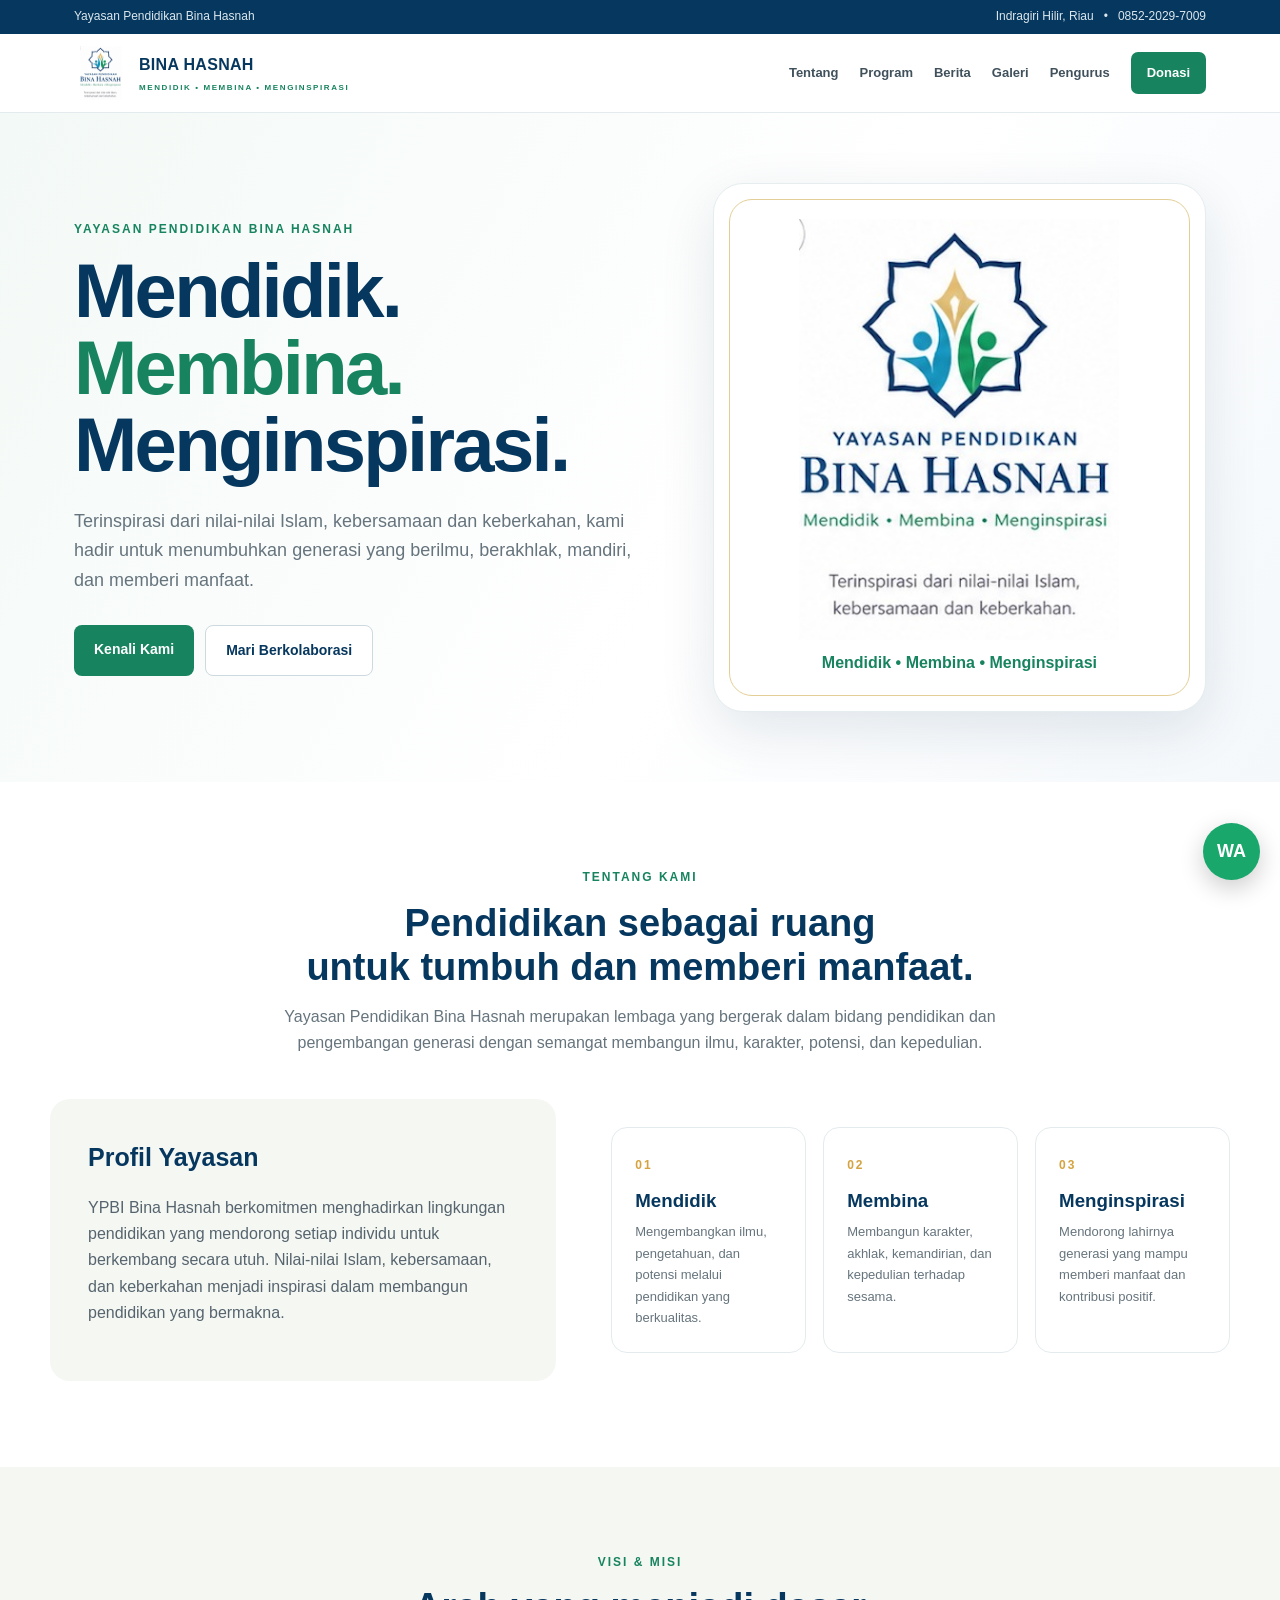
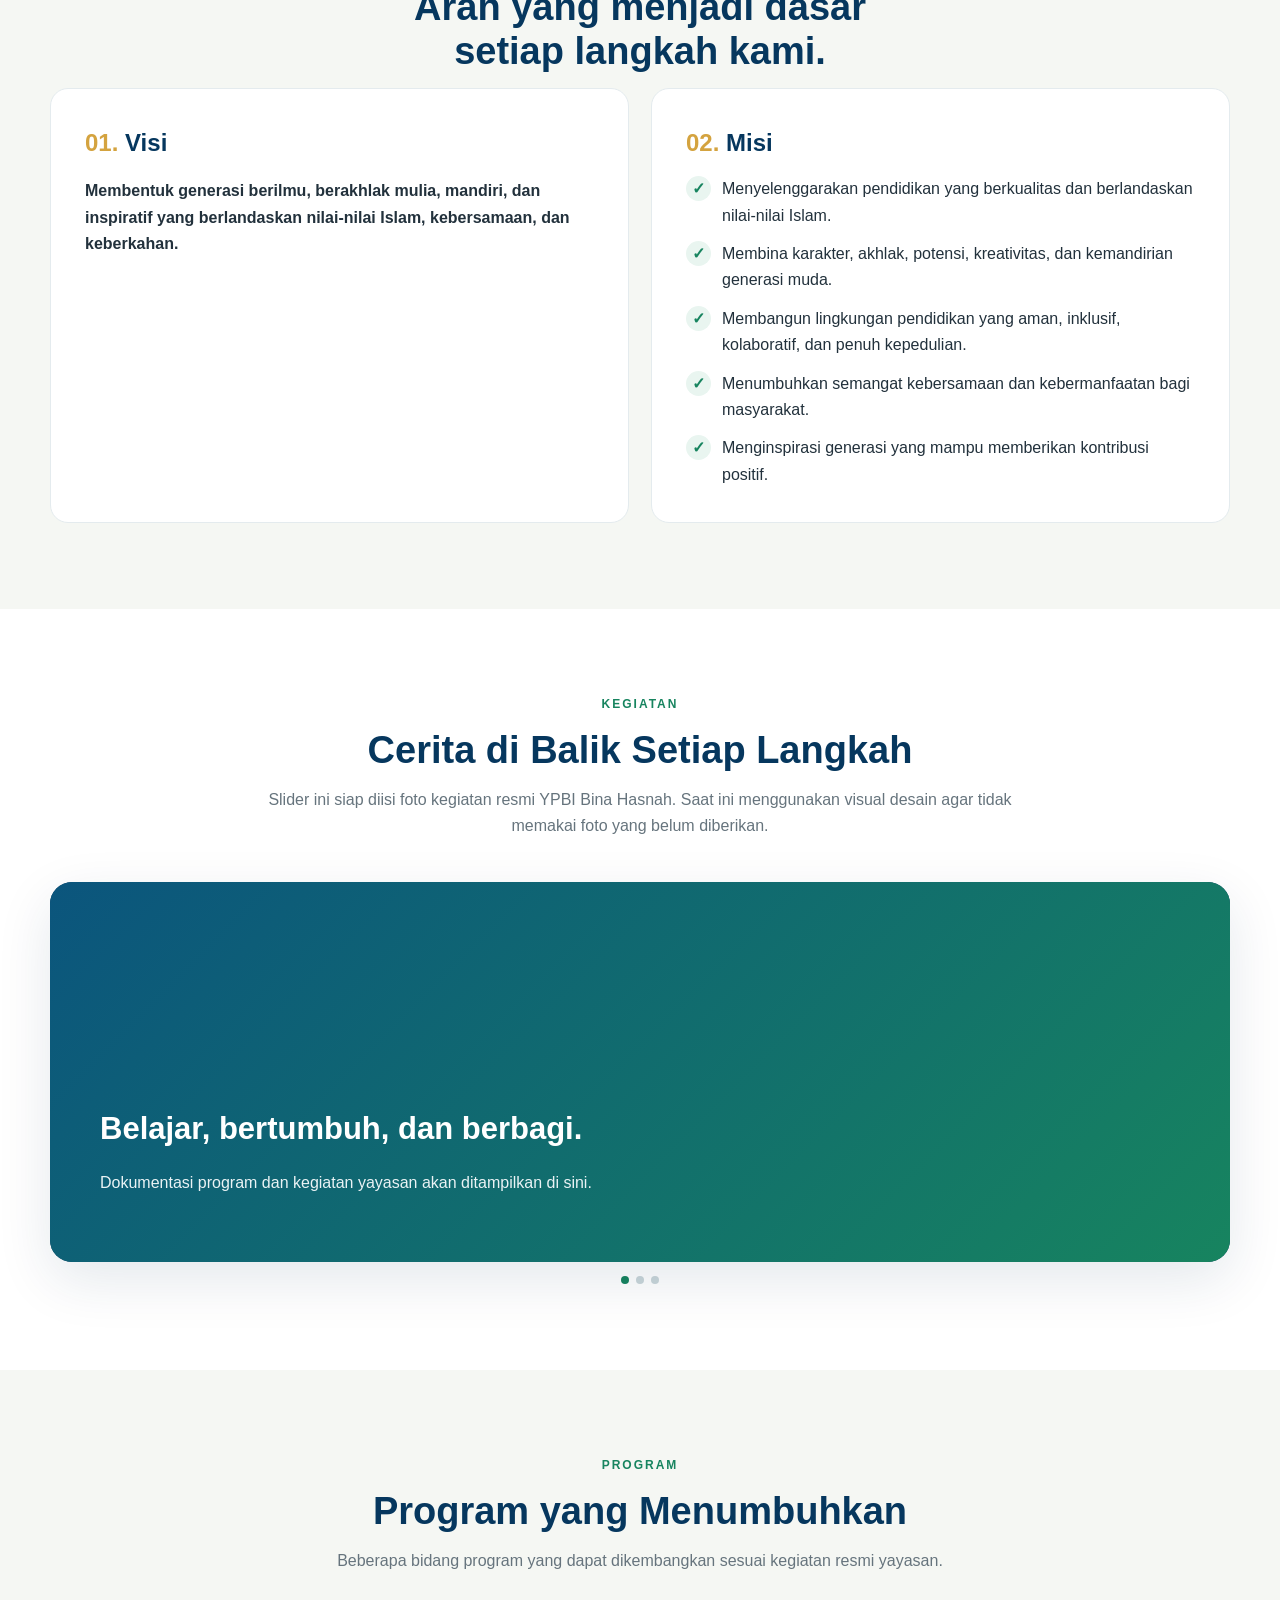
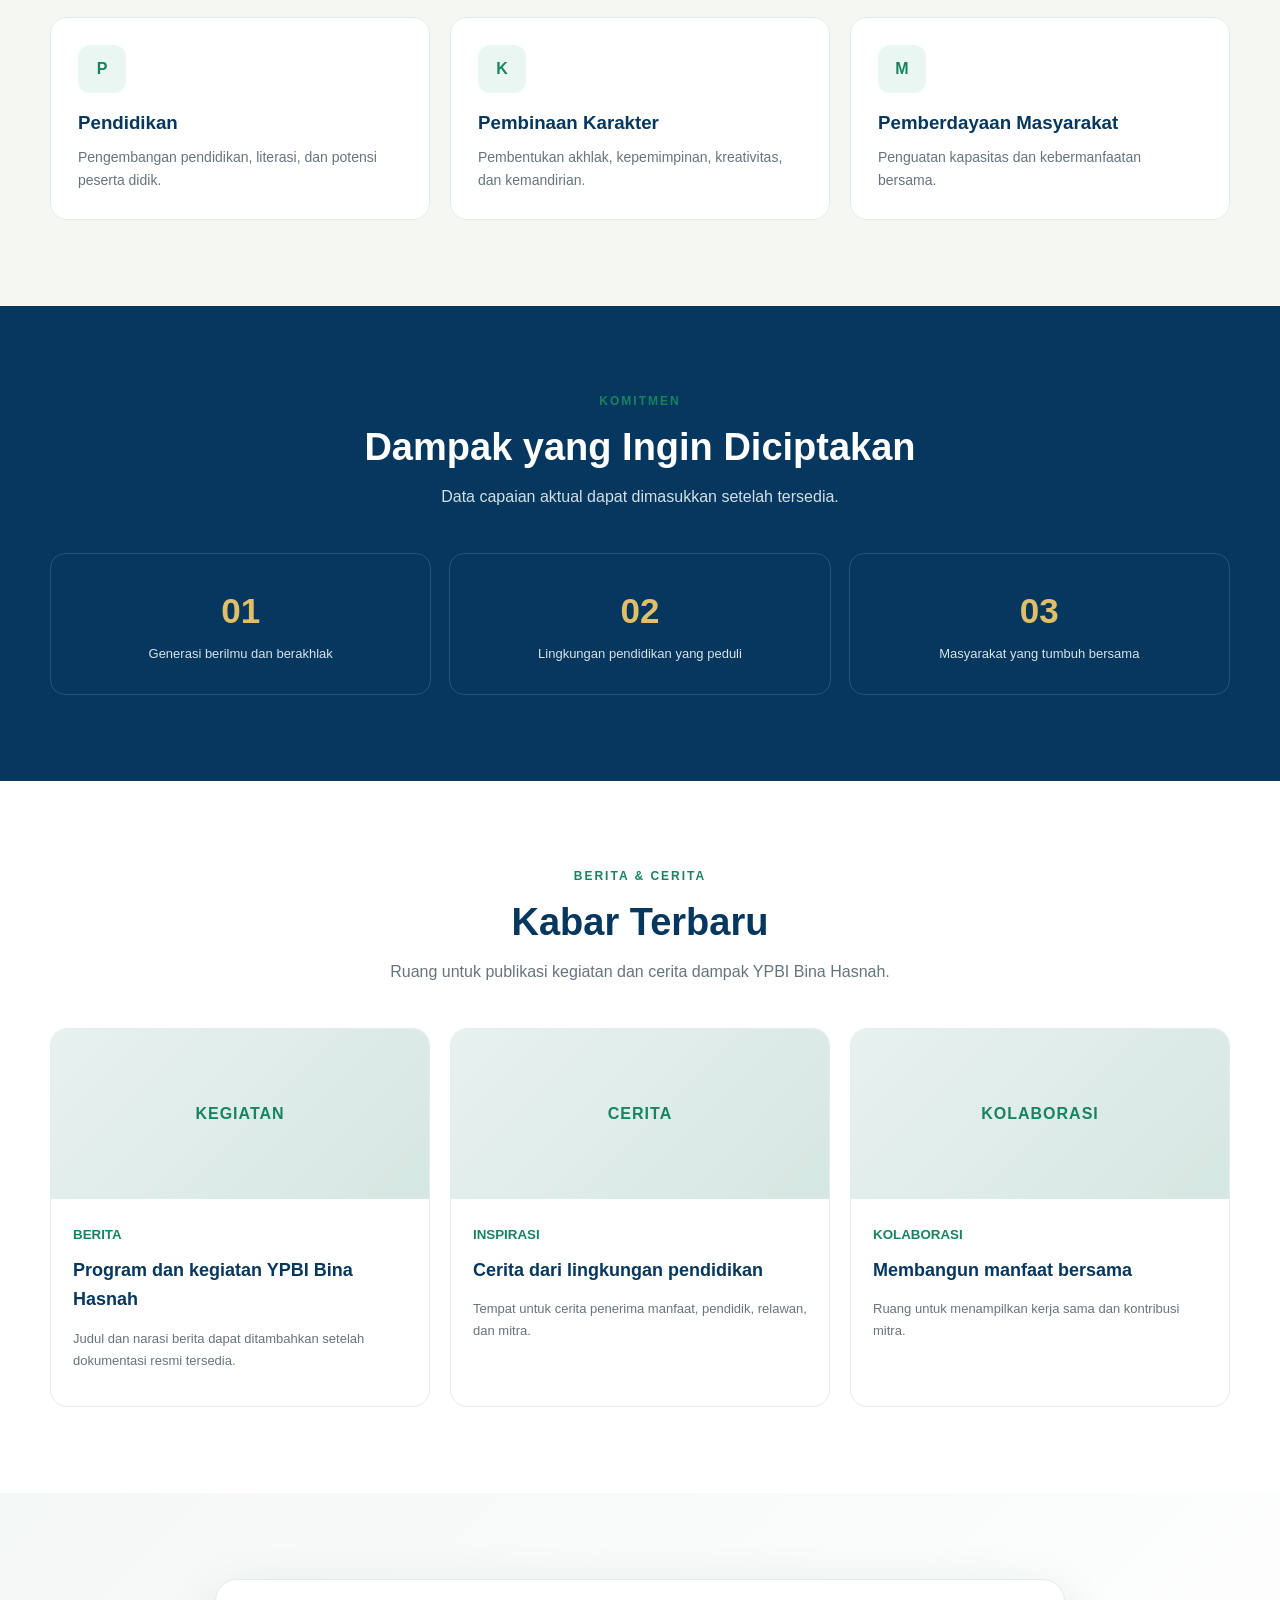
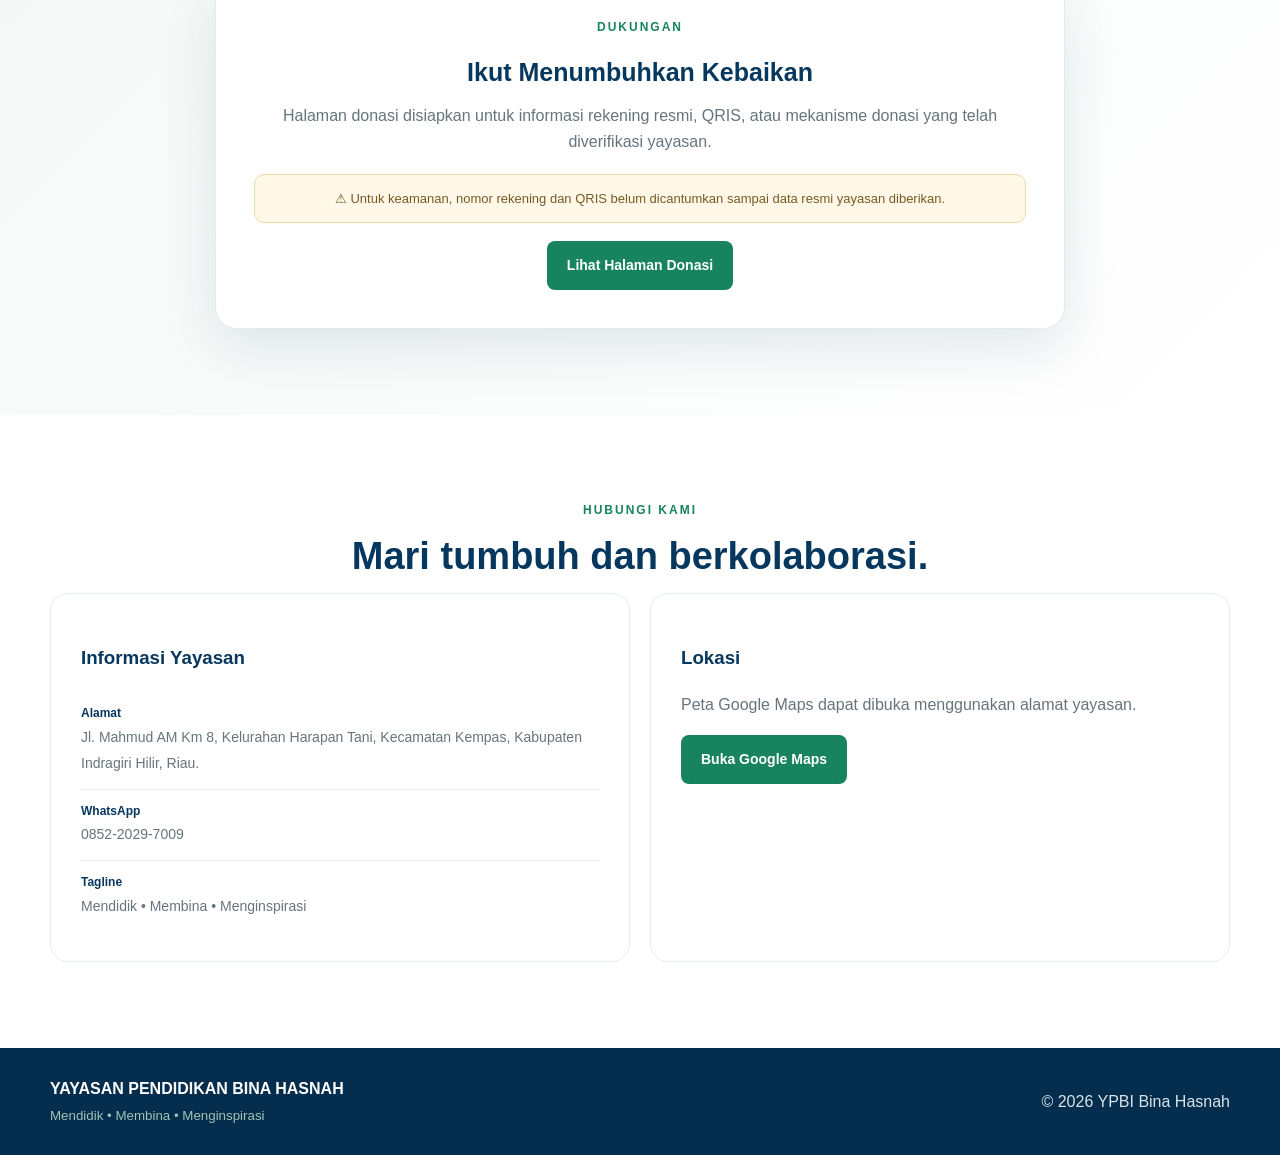
<file: index.html>
<!doctype html><html lang="id"><head><meta charset="utf-8"><meta name="viewport" content="width=device-width,initial-scale=1"><title>Yayasan Pendidikan Bina Hasnah</title><meta name="description" content="Yayasan Pendidikan Bina Hasnah — Mendidik, Membina, Menginspirasi."><link rel="stylesheet" href="assets/style.css"></head><body>
<div class="top"><div class="wrap"><span>Yayasan Pendidikan Bina Hasnah</span><span>Indragiri Hilir, Riau &nbsp; • &nbsp; 0852-2029-7009</span></div></div>
<nav class="nav"><div class="navin"><a class="brand" href="index.html"><img src="assets/logo.png"><span><b>BINA HASNAH</b><small>MENDIDIK • MEMBINA • MENGINSPIRASI</small></span></a><div class="menu"><a href="#tentang">Tentang</a><a href="program.html">Program</a><a href="berita.html">Berita</a><a href="galeri.html">Galeri</a><a href="pengurus.html">Pengurus</a><a class="donate" href="donasi.html">Donasi</a></div></div></nav>
<header class="hero"><div class="hero-grid"><div><div class="eyebrow">Yayasan Pendidikan Bina Hasnah</div><h1>Mendidik.<br><em>Membina.</em><br>Menginspirasi.</h1><p>Terinspirasi dari nilai-nilai Islam, kebersamaan dan keberkahan, kami hadir untuk menumbuhkan generasi yang berilmu, berakhlak, mandiri, dan memberi manfaat.</p><div class="actions"><a class="btn" href="#tentang">Kenali Kami</a><a class="btn alt" href="https://wa.me/6285220297009" target="_blank">Mari Berkolaborasi</a></div></div><div class="hero-art"><img src="assets/logo.png"><div class="motto">Mendidik • Membina • Menginspirasi</div></div></div></header>
<section class="section" id="tentang"><div class="container"><div class="center"><div class="eyebrow">Tentang Kami</div><h2 class="title">Pendidikan sebagai ruang<br>untuk tumbuh dan memberi manfaat.</h2><p class="lead">Yayasan Pendidikan Bina Hasnah merupakan lembaga yang bergerak dalam bidang pendidikan dan pengembangan generasi dengan semangat membangun ilmu, karakter, potensi, dan kepedulian.</p></div><div class="about"><div class="about-card"><h3>Profil Yayasan</h3><p>YPBI Bina Hasnah berkomitmen menghadirkan lingkungan pendidikan yang mendorong setiap individu untuk berkembang secara utuh. Nilai-nilai Islam, kebersamaan, dan keberkahan menjadi inspirasi dalam membangun pendidikan yang bermakna.</p></div><div class="pillars"><div class="pillar"><b>01</b><h3>Mendidik</h3><p>Mengembangkan ilmu, pengetahuan, dan potensi melalui pendidikan yang berkualitas.</p></div><div class="pillar"><b>02</b><h3>Membina</h3><p>Membangun karakter, akhlak, kemandirian, dan kepedulian terhadap sesama.</p></div><div class="pillar"><b>03</b><h3>Menginspirasi</h3><p>Mendorong lahirnya generasi yang mampu memberi manfaat dan kontribusi positif.</p></div></div></div></div></section>
<section class="section soft"><div class="container"><div class="center"><div class="eyebrow">Visi & Misi</div><h2 class="title">Arah yang menjadi dasar<br>setiap langkah kami.</h2></div><div class="mission-grid"><div class="box"><h3><span>01.</span> Visi</h3><p><b>Membentuk generasi berilmu, berakhlak mulia, mandiri, dan inspiratif yang berlandaskan nilai-nilai Islam, kebersamaan, dan keberkahan.</b></p></div><div class="box"><h3><span>02.</span> Misi</h3><div class="checks"><div class="check"><i>✓</i><span>Menyelenggarakan pendidikan yang berkualitas dan berlandaskan nilai-nilai Islam.</span></div><div class="check"><i>✓</i><span>Membina karakter, akhlak, potensi, kreativitas, dan kemandirian generasi muda.</span></div><div class="check"><i>✓</i><span>Membangun lingkungan pendidikan yang aman, inklusif, kolaboratif, dan penuh kepedulian.</span></div><div class="check"><i>✓</i><span>Menumbuhkan semangat kebersamaan dan kebermanfaatan bagi masyarakat.</span></div><div class="check"><i>✓</i><span>Menginspirasi generasi yang mampu memberikan kontribusi positif.</span></div></div></div></div></div></section>
<section class="section"><div class="container"><div class="center"><div class="eyebrow">Kegiatan</div><h2 class="title">Cerita di Balik Setiap Langkah</h2><p class="lead">Slider ini siap diisi foto kegiatan resmi YPBI Bina Hasnah. Saat ini menggunakan visual desain agar tidak memakai foto yang belum diberikan.</p></div><div class="slider"><div class="slide"><div><h3>Belajar, bertumbuh, dan berbagi.</h3><p>Dokumentasi program dan kegiatan yayasan akan ditampilkan di sini.</p></div></div><div class="slide"><div><h3>Membina karakter dengan kebersamaan.</h3><p>Ruang untuk menampilkan kegiatan pendidikan, pembinaan, dan pemberdayaan.</p></div></div><div class="slide"><div><h3>Menginspirasi untuk memberi manfaat.</h3><p>Cerita dampak dan kolaborasi YPBI Bina Hasnah.</p></div></div></div><div class="dots"><span class="dot"></span><span class="dot"></span><span class="dot"></span></div></div></section>
<section class="section soft"><div class="container"><div class="center"><div class="eyebrow">Program</div><h2 class="title">Program yang Menumbuhkan</h2><p class="lead">Beberapa bidang program yang dapat dikembangkan sesuai kegiatan resmi yayasan.</p></div><div class="cards"><a class="card" href="program.html"><div class="icon">P</div><h3>Pendidikan</h3><p>Pengembangan pendidikan, literasi, dan potensi peserta didik.</p></a><a class="card" href="program.html"><div class="icon">K</div><h3>Pembinaan Karakter</h3><p>Pembentukan akhlak, kepemimpinan, kreativitas, dan kemandirian.</p></a><a class="card" href="program.html"><div class="icon">M</div><h3>Pemberdayaan Masyarakat</h3><p>Penguatan kapasitas dan kebermanfaatan bersama.</p></a></div></div></section>
<section class="section stats"><div class="container"><div class="center"><div class="eyebrow">Komitmen</div><h2 class="title" style="color:#fff">Dampak yang Ingin Diciptakan</h2><p class="lead" style="color:#d2e0e6">Data capaian aktual dapat dimasukkan setelah tersedia.</p></div><div class="stat-grid"><div class="stat"><strong>01</strong><span>Generasi berilmu dan berakhlak</span></div><div class="stat"><strong>02</strong><span>Lingkungan pendidikan yang peduli</span></div><div class="stat"><strong>03</strong><span>Masyarakat yang tumbuh bersama</span></div></div></div></section>
<section class="section"><div class="container"><div class="center"><div class="eyebrow">Berita & Cerita</div><h2 class="title">Kabar Terbaru</h2><p class="lead">Ruang untuk publikasi kegiatan dan cerita dampak YPBI Bina Hasnah.</p></div><div class="news"><div class="news-card"><div class="news-img">KEGIATAN</div><div class="news-body"><small>BERITA</small><h3>Program dan kegiatan YPBI Bina Hasnah</h3><p>Judul dan narasi berita dapat ditambahkan setelah dokumentasi resmi tersedia.</p></div></div><div class="news-card"><div class="news-img">CERITA</div><div class="news-body"><small>INSPIRASI</small><h3>Cerita dari lingkungan pendidikan</h3><p>Tempat untuk cerita penerima manfaat, pendidik, relawan, dan mitra.</p></div></div><div class="news-card"><div class="news-img">KOLABORASI</div><div class="news-body"><small>KOLABORASI</small><h3>Membangun manfaat bersama</h3><p>Ruang untuk menampilkan kerja sama dan kontribusi mitra.</p></div></div></div></div></section>
<section class="section donation"><div class="container"><div class="donate-box"><div class="eyebrow">Dukungan</div><h3>Ikut Menumbuhkan Kebaikan</h3><p class="lead" style="margin-bottom:15px">Halaman donasi disiapkan untuk informasi rekening resmi, QRIS, atau mekanisme donasi yang telah diverifikasi yayasan.</p><div class="notice">⚠ Untuk keamanan, nomor rekening dan QRIS belum dicantumkan sampai data resmi yayasan diberikan.</div><a class="btn" href="donasi.html">Lihat Halaman Donasi</a></div></div></section>
<section class="section" id="kontak"><div class="container"><div class="center"><div class="eyebrow">Hubungi Kami</div><h2 class="title">Mari tumbuh dan berkolaborasi.</h2></div><div class="contact-grid"><div class="contact-card"><h3>Informasi Yayasan</h3><div class="item"><b>Alamat</b><span>Jl. Mahmud AM Km 8, Kelurahan Harapan Tani, Kecamatan Kempas, Kabupaten Indragiri Hilir, Riau.</span></div><div class="item"><b>WhatsApp</b><span>0852-2029-7009</span></div><div class="item"><b>Tagline</b><span>Mendidik • Membina • Menginspirasi</span></div></div><div class="contact-card"><h3>Lokasi</h3><p style="color:var(--muted)">Peta Google Maps dapat dibuka menggunakan alamat yayasan.</p><a class="btn" href="https://www.google.com/maps/search/?api=1&query=Jl+Mahmud+AM+km+8+Harapan+Tani+Kempas+Indragiri+Hilir+Riau" target="_blank">Buka Google Maps</a></div></div></div></section>
<footer><div class="foot"><div><b>YAYASAN PENDIDIKAN BINA HASNAH</b><small>Mendidik • Membina • Menginspirasi</small></div><div>© 2026 YPBI Bina Hasnah</div></div></footer><a class="wa" href="https://wa.me/6285220297009" target="_blank" aria-label="WhatsApp">WA</a><script src="assets/script.js"></script></body></html>
</file>
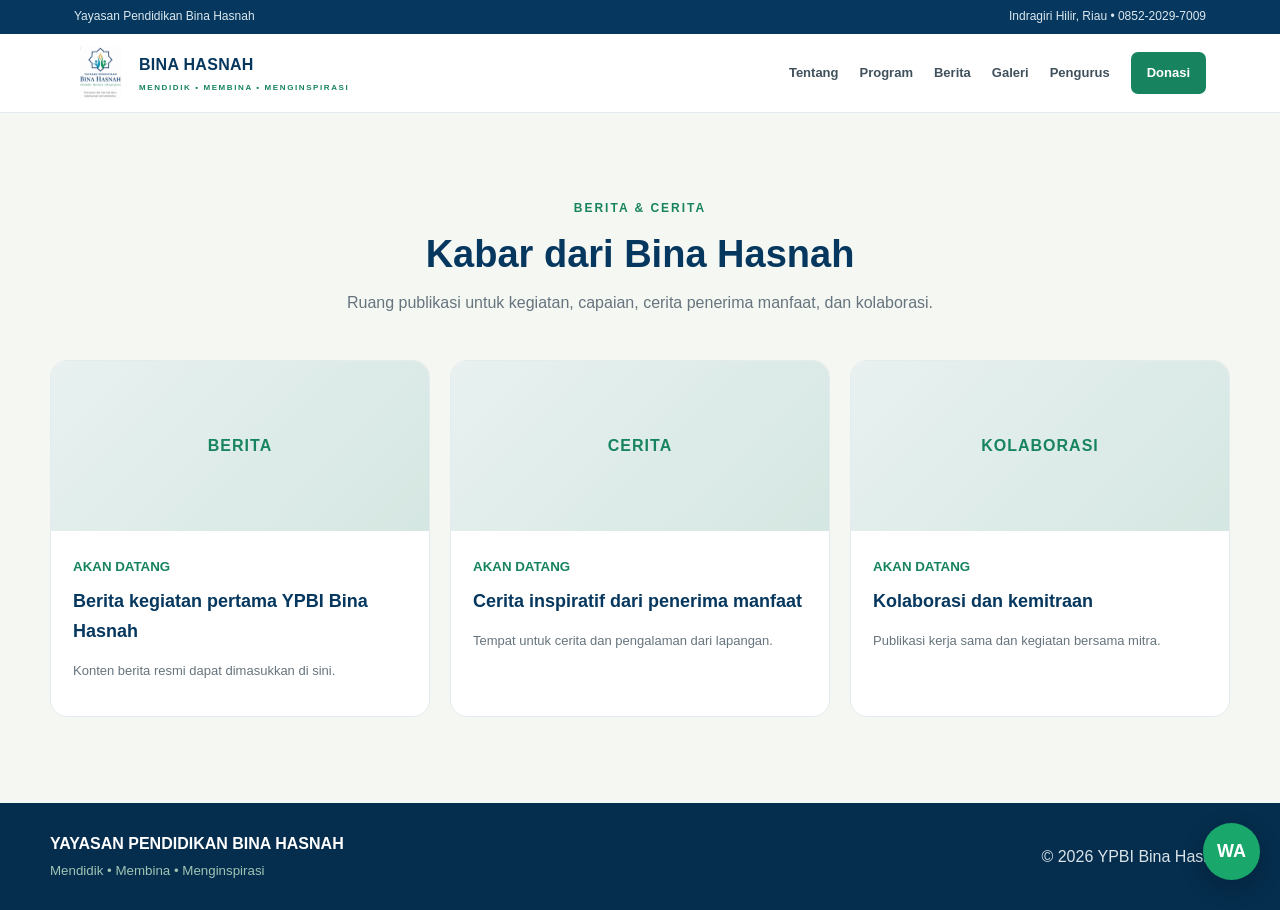
<file: berita.html>
<!doctype html><html lang="id"><head><meta charset="utf-8"><meta name="viewport" content="width=device-width,initial-scale=1"><title>Berita | YPBI Bina Hasnah</title><link rel="stylesheet" href="assets/style.css"></head><body><div class="top"><div class="wrap"><span>Yayasan Pendidikan Bina Hasnah</span><span>Indragiri Hilir, Riau • 0852-2029-7009</span></div></div><nav class="nav"><div class="navin"><a class="brand" href="index.html"><img src="assets/logo.png"><span><b>BINA HASNAH</b><small>MENDIDIK • MEMBINA • MENGINSPIRASI</small></span></a><div class="menu"><a href="index.html#tentang">Tentang</a><a href="program.html">Program</a><a href="berita.html">Berita</a><a href="galeri.html">Galeri</a><a href="pengurus.html">Pengurus</a><a class="donate" href="donasi.html">Donasi</a></div></div></nav><main class="section soft"><div class="container"><div class="center"><div class="eyebrow">Berita & Cerita</div><h1 class="title">Kabar dari Bina Hasnah</h1><p class="lead">Ruang publikasi untuk kegiatan, capaian, cerita penerima manfaat, dan kolaborasi.</p></div><div class="news"><div class="news-card"><div class="news-img">BERITA</div><div class="news-body"><small>AKAN DATANG</small><h3>Berita kegiatan pertama YPBI Bina Hasnah</h3><p>Konten berita resmi dapat dimasukkan di sini.</p></div></div><div class="news-card"><div class="news-img">CERITA</div><div class="news-body"><small>AKAN DATANG</small><h3>Cerita inspiratif dari penerima manfaat</h3><p>Tempat untuk cerita dan pengalaman dari lapangan.</p></div></div><div class="news-card"><div class="news-img">KOLABORASI</div><div class="news-body"><small>AKAN DATANG</small><h3>Kolaborasi dan kemitraan</h3><p>Publikasi kerja sama dan kegiatan bersama mitra.</p></div></div></div></div></main><footer><div class="foot"><div><b>YAYASAN PENDIDIKAN BINA HASNAH</b><small>Mendidik • Membina • Menginspirasi</small></div><div>© 2026 YPBI Bina Hasnah</div></div></footer><a class="wa" href="https://wa.me/6285220297009" target="_blank">WA</a></body></html>
</file>
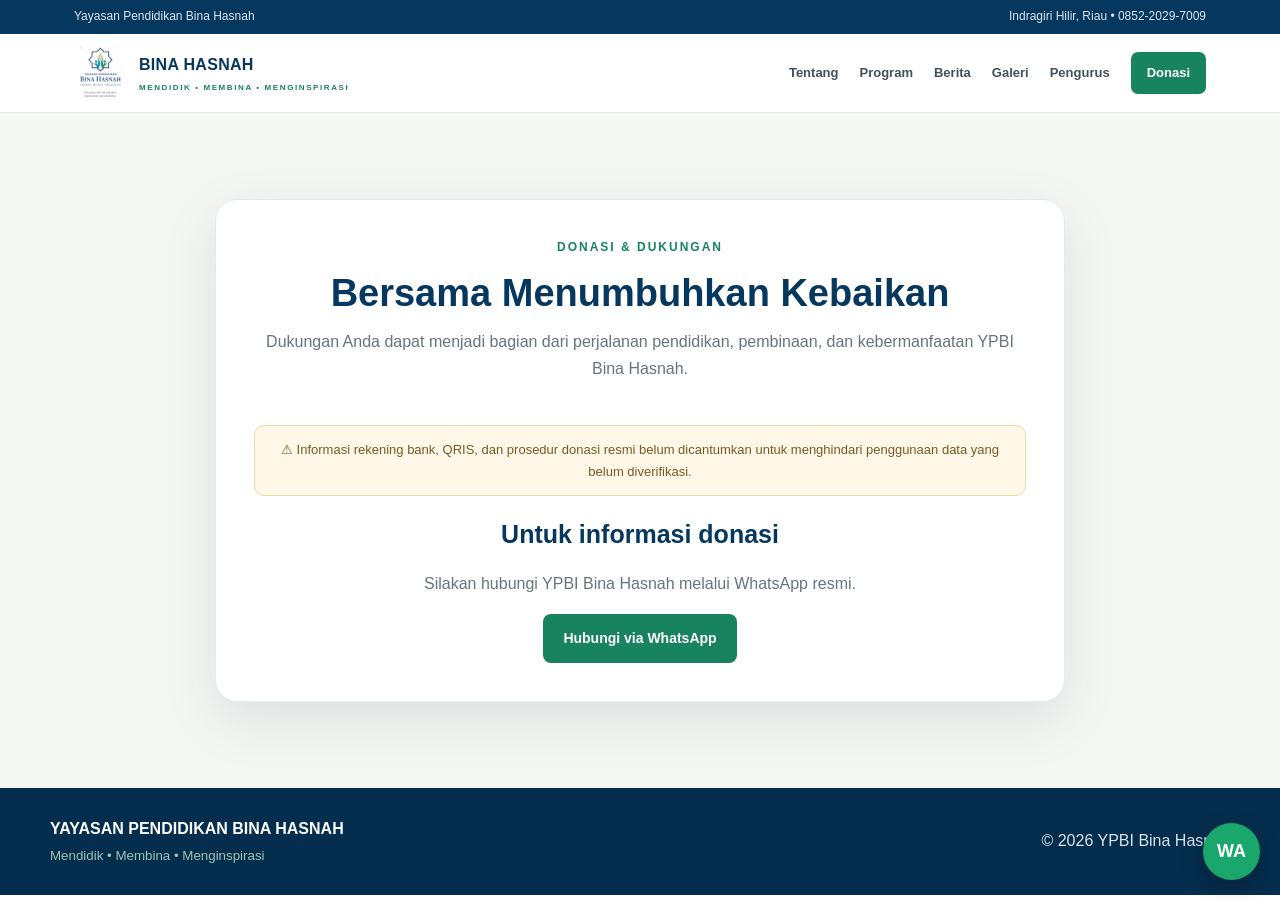
<file: donasi.html>
<!doctype html><html lang="id"><head><meta charset="utf-8"><meta name="viewport" content="width=device-width,initial-scale=1"><title>Donasi | YPBI Bina Hasnah</title><link rel="stylesheet" href="assets/style.css"></head><body><div class="top"><div class="wrap"><span>Yayasan Pendidikan Bina Hasnah</span><span>Indragiri Hilir, Riau • 0852-2029-7009</span></div></div><nav class="nav"><div class="navin"><a class="brand" href="index.html"><img src="assets/logo.png"><span><b>BINA HASNAH</b><small>MENDIDIK • MEMBINA • MENGINSPIRASI</small></span></a><div class="menu"><a href="index.html#tentang">Tentang</a><a href="program.html">Program</a><a href="berita.html">Berita</a><a href="galeri.html">Galeri</a><a href="pengurus.html">Pengurus</a><a class="donate" href="donasi.html">Donasi</a></div></div></nav><main class="section soft"><div class="container"><div class="donate-box"><div class="eyebrow">Donasi & Dukungan</div><h1 class="title">Bersama Menumbuhkan Kebaikan</h1><p class="lead">Dukungan Anda dapat menjadi bagian dari perjalanan pendidikan, pembinaan, dan kebermanfaatan YPBI Bina Hasnah.</p><div class="notice">⚠ Informasi rekening bank, QRIS, dan prosedur donasi resmi belum dicantumkan untuk menghindari penggunaan data yang belum diverifikasi.</div><h3 style="color:var(--navy)">Untuk informasi donasi</h3><p style="color:var(--muted)">Silakan hubungi YPBI Bina Hasnah melalui WhatsApp resmi.</p><a class="btn" href="https://wa.me/6285220297009" target="_blank">Hubungi via WhatsApp</a></div></div></main><footer><div class="foot"><div><b>YAYASAN PENDIDIKAN BINA HASNAH</b><small>Mendidik • Membina • Menginspirasi</small></div><div>© 2026 YPBI Bina Hasnah</div></div></footer><a class="wa" href="https://wa.me/6285220297009" target="_blank">WA</a></body></html>
</file>
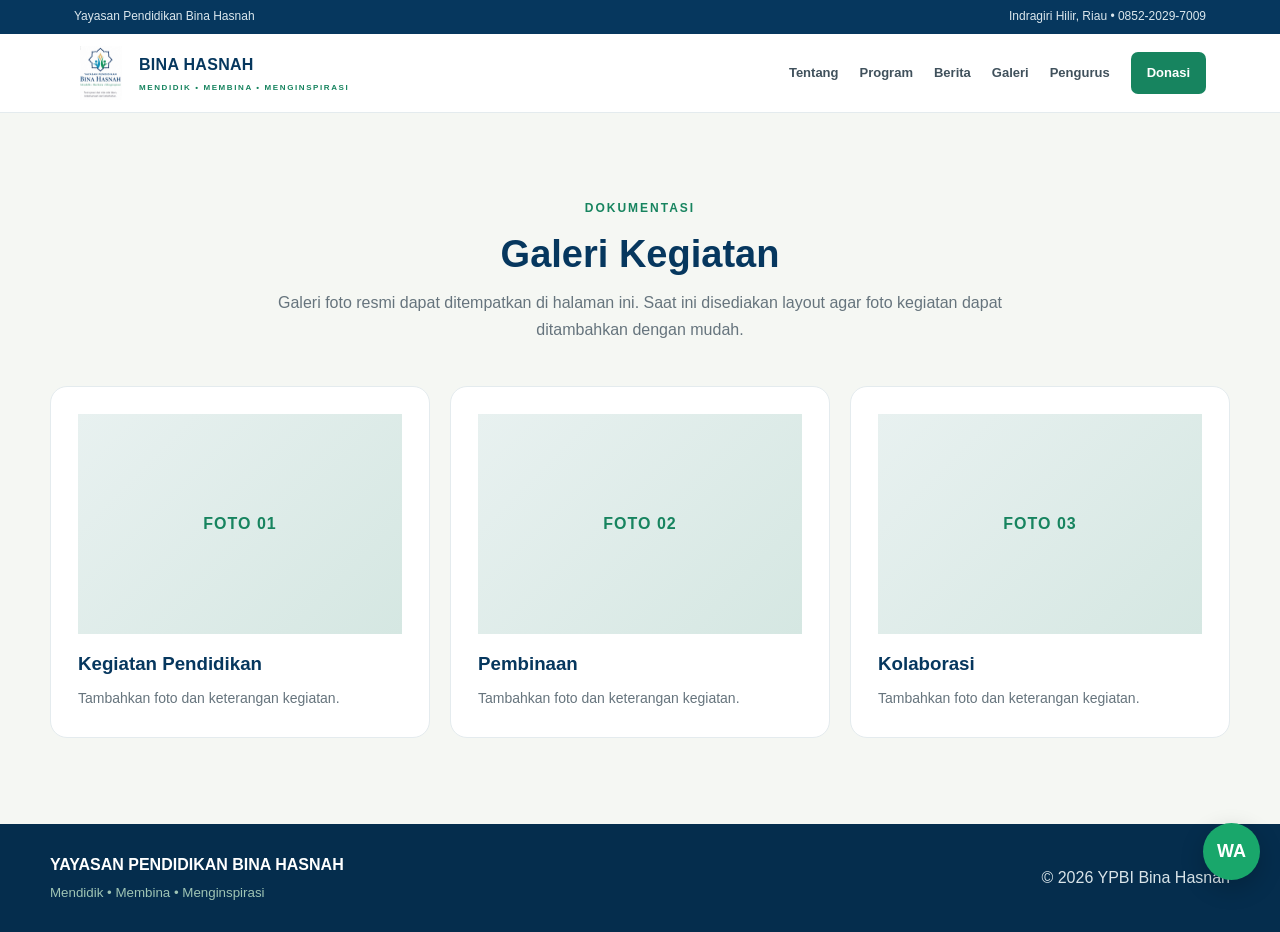
<file: galeri.html>
<!doctype html><html lang="id"><head><meta charset="utf-8"><meta name="viewport" content="width=device-width,initial-scale=1"><title>Galeri | YPBI Bina Hasnah</title><link rel="stylesheet" href="assets/style.css"></head><body><div class="top"><div class="wrap"><span>Yayasan Pendidikan Bina Hasnah</span><span>Indragiri Hilir, Riau • 0852-2029-7009</span></div></div><nav class="nav"><div class="navin"><a class="brand" href="index.html"><img src="assets/logo.png"><span><b>BINA HASNAH</b><small>MENDIDIK • MEMBINA • MENGINSPIRASI</small></span></a><div class="menu"><a href="index.html#tentang">Tentang</a><a href="program.html">Program</a><a href="berita.html">Berita</a><a href="galeri.html">Galeri</a><a href="pengurus.html">Pengurus</a><a class="donate" href="donasi.html">Donasi</a></div></div></nav><main class="section soft"><div class="container"><div class="center"><div class="eyebrow">Dokumentasi</div><h1 class="title">Galeri Kegiatan</h1><p class="lead">Galeri foto resmi dapat ditempatkan di halaman ini. Saat ini disediakan layout agar foto kegiatan dapat ditambahkan dengan mudah.</p></div><div class="cards"><div class="card"><div class="news-img" style="height:220px">FOTO 01</div><h3 style="margin-top:15px">Kegiatan Pendidikan</h3><p>Tambahkan foto dan keterangan kegiatan.</p></div><div class="card"><div class="news-img" style="height:220px">FOTO 02</div><h3 style="margin-top:15px">Pembinaan</h3><p>Tambahkan foto dan keterangan kegiatan.</p></div><div class="card"><div class="news-img" style="height:220px">FOTO 03</div><h3 style="margin-top:15px">Kolaborasi</h3><p>Tambahkan foto dan keterangan kegiatan.</p></div></div></div></main><footer><div class="foot"><div><b>YAYASAN PENDIDIKAN BINA HASNAH</b><small>Mendidik • Membina • Menginspirasi</small></div><div>© 2026 YPBI Bina Hasnah</div></div></footer><a class="wa" href="https://wa.me/6285220297009" target="_blank">WA</a></body></html>
</file>
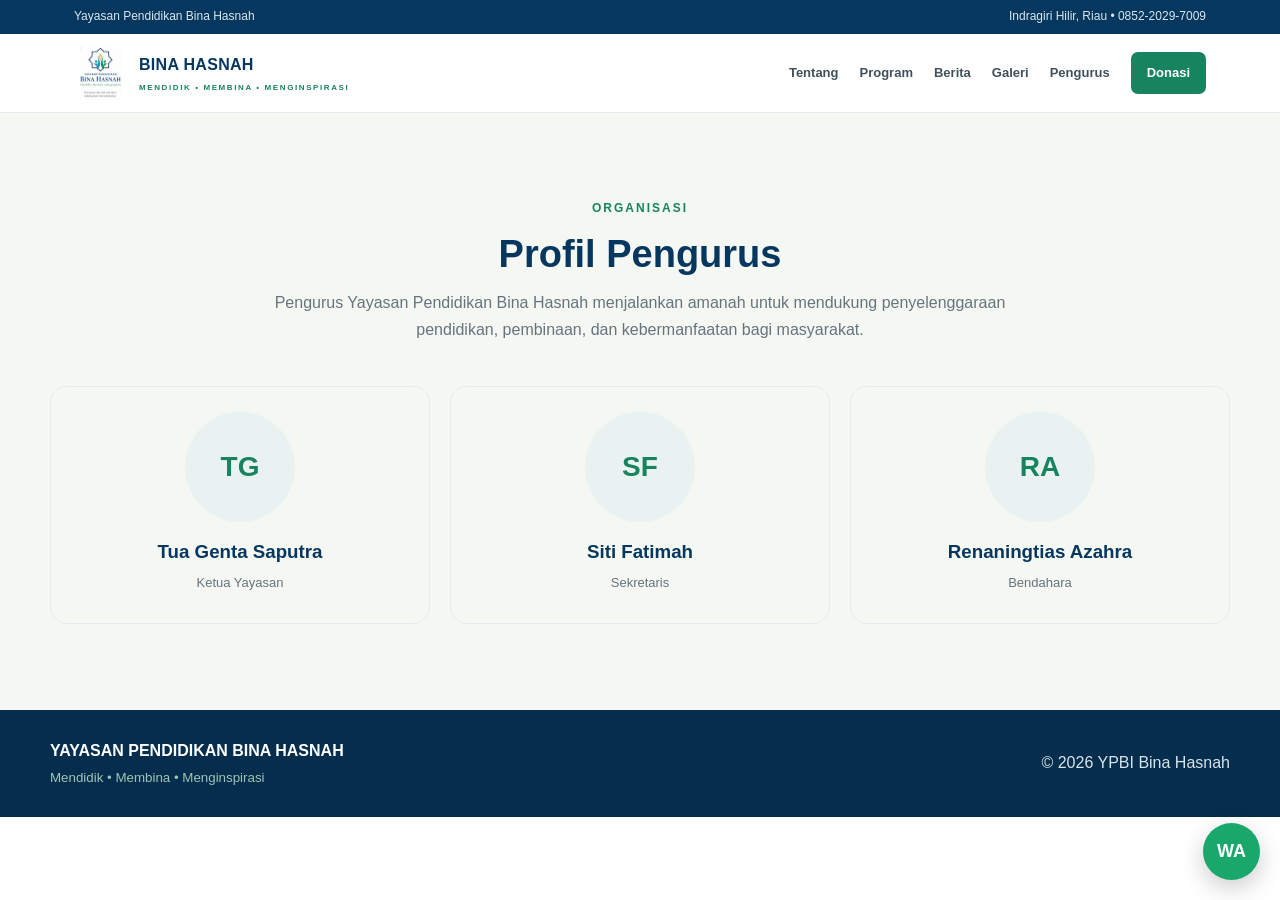
<file: pengurus.html>
<!doctype html>
<html lang="id">
<head>
<meta charset="utf-8">
<meta name="viewport" content="width=device-width,initial-scale=1">
<title>Profil Pengurus | YPBI Bina Hasnah</title>
<link rel="stylesheet" href="assets/style.css">
</head>

<body>

<div class="top">
  <div class="wrap">
    <span>Yayasan Pendidikan Bina Hasnah</span>
    <span>Indragiri Hilir, Riau • 0852-2029-7009</span>
  </div>
</div>

<nav class="nav">
  <div class="navin">

    <a class="brand" href="index.html">
      <img src="assets/logo.png">
      <span>
        <b>BINA HASNAH</b>
        <small>MENDIDIK • MEMBINA • MENGINSPIRASI</small>
      </span>
    </a>

    <div class="menu">
      <a href="index.html#tentang">Tentang</a>
      <a href="program.html">Program</a>
      <a href="berita.html">Berita</a>
      <a href="galeri.html">Galeri</a>
      <a href="pengurus.html">Pengurus</a>
      <a class="donate" href="donasi.html">Donasi</a>
    </div>

  </div>
</nav>

<main class="section soft">

  <div class="container">

    <div class="center">

      <div class="eyebrow">
        Organisasi
      </div>

      <h1 class="title">
        Profil Pengurus
      </h1>

      <p class="lead">
        Pengurus Yayasan Pendidikan Bina Hasnah menjalankan amanah
        untuk mendukung penyelenggaraan pendidikan, pembinaan,
        dan kebermanfaatan bagi masyarakat.
      </p>

    </div>

    <div class="team">

      <div class="person">

        <div class="avatar">
          TG
        </div>

        <h3>
          Tua Genta Saputra
        </h3>

        <p>
          Ketua Yayasan
        </p>

      </div>


      <div class="person">

        <div class="avatar">
          SF
        </div>

        <h3>
          Siti Fatimah
        </h3>

        <p>
          Sekretaris
        </p>

      </div>


      <div class="person">

        <div class="avatar">
          RA
        </div>

        <h3>
          Renaningtias Azahra
        </h3>

        <p>
          Bendahara
        </p>

      </div>

    </div>

  </div>

</main>

<footer>

  <div class="foot">

    <div>

      <b>
        YAYASAN PENDIDIKAN BINA HASNAH
      </b>

      <small>
        Mendidik • Membina • Menginspirasi
      </small>

    </div>

    <div>
      © 2026 YPBI Bina Hasnah
    </div>

  </div>

</footer>

<a
  class="wa"
  href="https://wa.me/6285220297009"
  target="_blank">
  WA
</a>

</body>
</html>
</file>
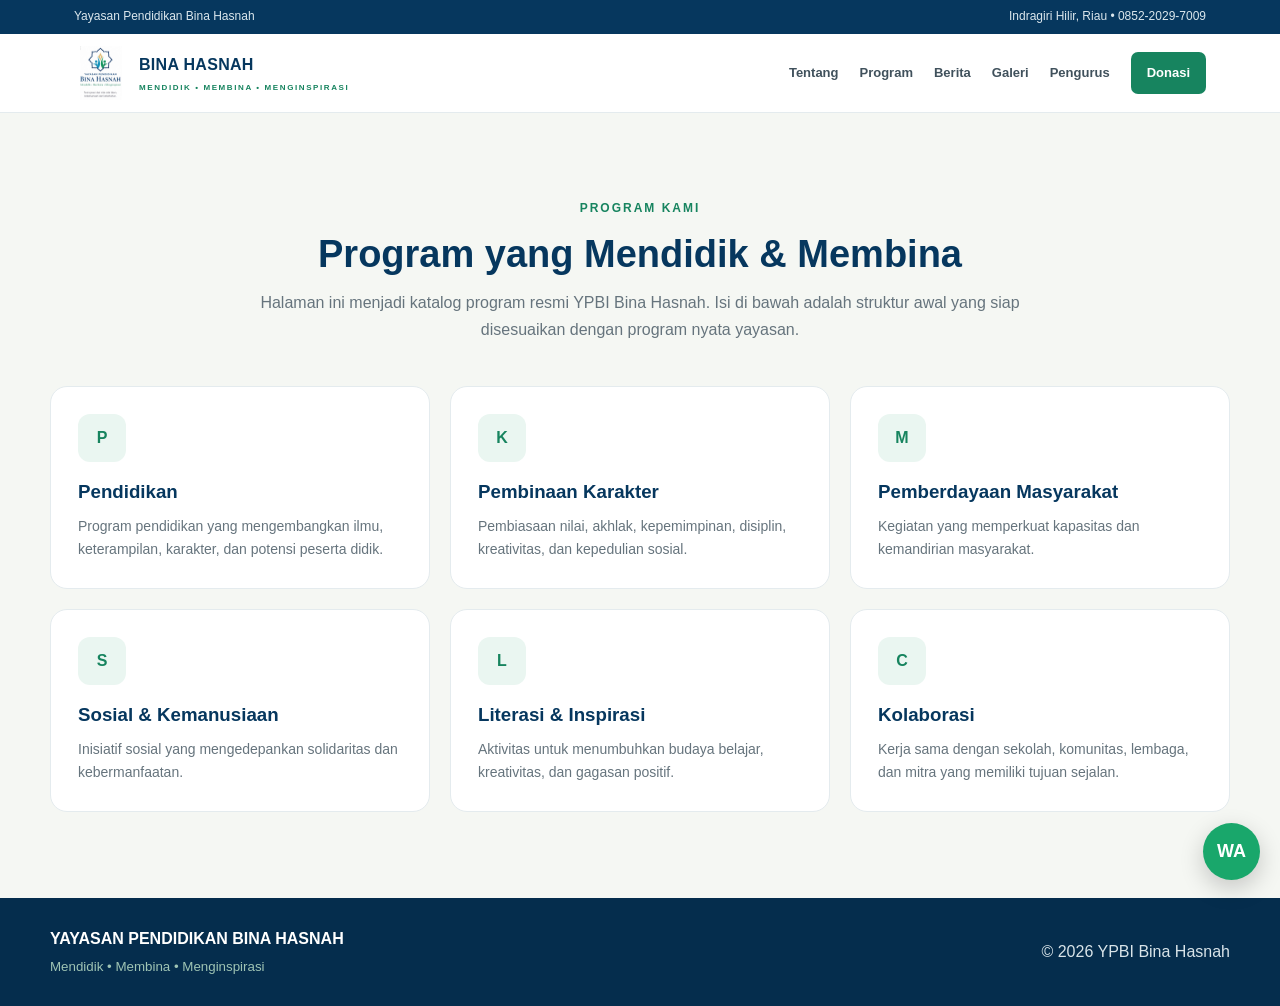
<file: program.html>
<!doctype html><html lang="id"><head><meta charset="utf-8"><meta name="viewport" content="width=device-width,initial-scale=1"><title>Program | YPBI Bina Hasnah</title><link rel="stylesheet" href="assets/style.css"></head><body><div class="top"><div class="wrap"><span>Yayasan Pendidikan Bina Hasnah</span><span>Indragiri Hilir, Riau • 0852-2029-7009</span></div></div><nav class="nav"><div class="navin"><a class="brand" href="index.html"><img src="assets/logo.png"><span><b>BINA HASNAH</b><small>MENDIDIK • MEMBINA • MENGINSPIRASI</small></span></a><div class="menu"><a href="index.html#tentang">Tentang</a><a href="program.html">Program</a><a href="berita.html">Berita</a><a href="galeri.html">Galeri</a><a href="pengurus.html">Pengurus</a><a class="donate" href="donasi.html">Donasi</a></div></div></nav><main class="section soft"><div class="container"><div class="center"><div class="eyebrow">Program Kami</div><h1 class="title">Program yang Mendidik & Membina</h1><p class="lead">Halaman ini menjadi katalog program resmi YPBI Bina Hasnah. Isi di bawah adalah struktur awal yang siap disesuaikan dengan program nyata yayasan.</p></div><div class="cards"><div class="card"><div class="icon">P</div><h3>Pendidikan</h3><p>Program pendidikan yang mengembangkan ilmu, keterampilan, karakter, dan potensi peserta didik.</p></div><div class="card"><div class="icon">K</div><h3>Pembinaan Karakter</h3><p>Pembiasaan nilai, akhlak, kepemimpinan, disiplin, kreativitas, dan kepedulian sosial.</p></div><div class="card"><div class="icon">M</div><h3>Pemberdayaan Masyarakat</h3><p>Kegiatan yang memperkuat kapasitas dan kemandirian masyarakat.</p></div><div class="card"><div class="icon">S</div><h3>Sosial & Kemanusiaan</h3><p>Inisiatif sosial yang mengedepankan solidaritas dan kebermanfaatan.</p></div><div class="card"><div class="icon">L</div><h3>Literasi & Inspirasi</h3><p>Aktivitas untuk menumbuhkan budaya belajar, kreativitas, dan gagasan positif.</p></div><div class="card"><div class="icon">C</div><h3>Kolaborasi</h3><p>Kerja sama dengan sekolah, komunitas, lembaga, dan mitra yang memiliki tujuan sejalan.</p></div></div></div></main><footer><div class="foot"><div><b>YAYASAN PENDIDIKAN BINA HASNAH</b><small>Mendidik • Membina • Menginspirasi</small></div><div>© 2026 YPBI Bina Hasnah</div></div></footer><a class="wa" href="https://wa.me/6285220297009" target="_blank">WA</a></body></html>
</file>
<file: assets/style.css>
:root{--navy:#06375e;--blue:#087fa7;--green:#17845f;--gold:#d4a33f;--cream:#f5f7f3;--ink:#22313c;--muted:#66747d;--white:#fff;--line:#e4ebee;--shadow:0 18px 55px rgba(4,48,78,.11)}
*{box-sizing:border-box}html{scroll-behavior:smooth}body{margin:0;font-family:Inter,Arial,Helvetica,sans-serif;color:var(--ink);line-height:1.65;background:#fff}a{text-decoration:none;color:inherit}img{max-width:100%}
.top{background:var(--navy);color:#dbe7ed;font-size:12px}.wrap{max-width:1180px;margin:auto;padding:0 24px}.top .wrap{height:34px;display:flex;align-items:center;justify-content:space-between}
.nav{position:sticky;top:0;z-index:50;background:rgba(255,255,255,.96);backdrop-filter:blur(12px);border-bottom:1px solid var(--line)}.navin{max-width:1180px;margin:auto;padding:12px 24px;display:flex;align-items:center;justify-content:space-between}.brand{display:flex;align-items:center;gap:11px}.brand img{width:54px;height:54px;object-fit:contain}.brand b{display:block;color:var(--navy);font-size:16px;letter-spacing:.3px}.brand small{display:block;color:var(--green);font-size:8px;letter-spacing:1.6px;font-weight:800;margin-top:3px}.menu{display:flex;gap:21px;align-items:center}.menu a{font-size:13px;font-weight:700;color:#40515c}.menu a:hover{color:var(--green)}.menu .donate{background:var(--green);color:white;padding:10px 16px;border-radius:7px}
.hero{min-height:650px;background:linear-gradient(120deg,#f3f9f6,#fff 58%,#f4f8fb);display:flex;align-items:center;overflow:hidden}.hero-grid{max-width:1180px;margin:auto;padding:70px 24px;display:grid;grid-template-columns:1.08fr .92fr;gap:60px;align-items:center}.eyebrow{color:var(--green);font-size:12px;font-weight:900;letter-spacing:2px;text-transform:uppercase;margin-bottom:14px}.hero h1{font-size:clamp(45px,6.2vw,76px);line-height:1.01;letter-spacing:-2.7px;color:var(--navy);margin:0 0 23px}.hero h1 em{font-style:normal;color:var(--green)}.hero p{font-size:18px;color:var(--muted);max-width:650px;margin:0 0 29px}.actions{display:flex;gap:11px;flex-wrap:wrap}.btn{padding:13px 20px;border-radius:8px;background:var(--green);color:#fff;font-weight:800;font-size:14px;display:inline-block}.btn.alt{background:#fff;color:var(--navy);border:1px solid #ccd9df}.hero-art{background:#fff;border-radius:30px;box-shadow:var(--shadow);border:1px solid #e6edef;padding:35px;position:relative}.hero-art:after{content:"";position:absolute;inset:15px;border:1px solid #e3cf95;border-radius:23px}.hero-art img{display:block;width:76%;margin:auto;position:relative;z-index:2}.motto{text-align:center;color:var(--green);font-weight:700;position:relative;z-index:2;margin-top:10px}
.section{padding:86px 24px}.soft{background:var(--cream)}.container{max-width:1180px;margin:auto}.center{text-align:center}.title{font-size:38px;line-height:1.15;color:var(--navy);margin:0 0 14px}.lead{max-width:760px;margin:0 auto 43px;color:var(--muted)}
.about{display:grid;grid-template-columns:.9fr 1.1fr;gap:55px;align-items:center}.about-card{background:var(--cream);border-radius:20px;padding:38px}.about-card h3{color:var(--navy);font-size:25px;margin:0 0 12px}.about-card p{color:#56646e}.pillars{display:grid;grid-template-columns:repeat(3,1fr);gap:17px}.pillar{border:1px solid var(--line);border-radius:16px;padding:23px;background:#fff}.pillar b{color:var(--gold);font-size:12px;letter-spacing:2px}.pillar h3{color:var(--navy);margin:8px 0 5px}.pillar p{font-size:13px;color:var(--muted);margin:0}
.cards{display:grid;grid-template-columns:repeat(3,1fr);gap:20px}.card{border:1px solid var(--line);border-radius:17px;padding:27px;background:#fff;transition:.2s}.card:hover{transform:translateY(-3px);box-shadow:var(--shadow)}.icon{width:48px;height:48px;border-radius:12px;background:#eaf6f1;color:var(--green);display:grid;place-items:center;font-weight:900;margin-bottom:15px}.card h3{color:var(--navy);margin:0 0 7px}.card p{color:var(--muted);font-size:14px;margin:0}
.mission-grid{display:grid;grid-template-columns:1fr 1fr;gap:22px}.box{background:#fff;border:1px solid var(--line);border-radius:18px;padding:34px}.box h3{color:var(--navy);font-size:24px;margin:0 0 14px}.box h3 span{color:var(--gold)}.checks{display:grid;gap:12px}.check{display:flex;gap:11px}.check i{font-style:normal;flex:0 0 25px;height:25px;border-radius:50%;background:#e9f5f0;color:var(--green);text-align:center;line-height:25px;font-weight:900}
.slider{position:relative;overflow:hidden;border-radius:22px;background:var(--navy);min-height:380px;box-shadow:var(--shadow)}.slide{min-height:380px;padding:50px;display:flex;align-items:flex-end;background:linear-gradient(135deg,#0b557d,#17845f)}.slide:nth-child(2){background:linear-gradient(135deg,#07506f,#d4a33f)}.slide:nth-child(3){background:linear-gradient(135deg,#153f66,#087fa7)}.slide h3{color:white;font-size:31px;max-width:550px;margin:0}.slide p{color:#eaf3f5;max-width:550px}.dots{display:flex;gap:7px;margin-top:14px;justify-content:center}.dot{width:8px;height:8px;background:#cad6da;border-radius:50%}.dot.active{background:var(--green)}
.news{display:grid;grid-template-columns:repeat(3,1fr);gap:20px}.news-card{border:1px solid var(--line);border-radius:17px;overflow:hidden;background:#fff}.news-img{height:170px;background:linear-gradient(135deg,#e8f1f0,#d5e7e2);display:flex;align-items:center;justify-content:center;color:var(--green);font-weight:900;letter-spacing:1px}.news-body{padding:22px}.news-body small{color:var(--green);font-weight:800}.news-body h3{color:var(--navy);margin:8px 0;font-size:18px}.news-body p{font-size:13px;color:var(--muted)}
.stats{background:var(--navy);color:white}.stat-grid{display:grid;grid-template-columns:repeat(3,1fr);gap:18px}.stat{text-align:center;padding:28px;border:1px solid rgba(255,255,255,.14);border-radius:15px}.stat strong{display:block;color:#e0bf68;font-size:35px}.stat span{font-size:13px;color:#d7e3e8}
.team{display:grid;grid-template-columns:repeat(3,1fr);gap:20px}.person{border:1px solid var(--line);border-radius:17px;padding:25px;text-align:center}.avatar{width:110px;height:110px;margin:0 auto 15px;border-radius:50%;background:#eaf2f1;display:grid;place-items:center;color:var(--green);font-size:28px;font-weight:900}.person h3{margin:0;color:var(--navy)}.person p{margin:4px 0;color:var(--muted);font-size:13px}
.donation{background:linear-gradient(135deg,#f4f8f6,#fff)}.donate-box{max-width:850px;margin:auto;background:#fff;border:1px solid var(--line);box-shadow:var(--shadow);border-radius:22px;padding:38px;text-align:center}.donate-box h3{color:var(--navy);font-size:25px;margin:0 0 10px}.notice{background:#fff8e8;border:1px solid #ead9aa;padding:13px;border-radius:10px;color:#755b22;font-size:13px;margin:18px 0}
.contact-grid{display:grid;grid-template-columns:1fr 1fr;gap:20px}.contact-card{border:1px solid var(--line);border-radius:18px;padding:30px;background:#fff}.contact-card h3{color:var(--navy)}.item{padding:12px 0;border-bottom:1px solid #edf0f2}.item:last-child{border:0}.item b{display:block;font-size:12px;color:var(--navy)}.item span{color:var(--muted);font-size:14px}
footer{background:#052d4d;color:#d9e4e9;padding:28px 24px}.foot{max-width:1180px;margin:auto;display:flex;justify-content:space-between;gap:20px;align-items:center}.foot b{color:#fff}.foot small{display:block;color:#9fc4b4;margin-top:3px}
.wa{position:fixed;right:20px;bottom:20px;z-index:60;background:#19a76b;color:#fff;width:57px;height:57px;border-radius:50%;display:grid;place-items:center;font-weight:900;font-size:18px;box-shadow:0 8px 25px rgba(0,0,0,.2)}
@media(max-width:850px){.top{display:none}.menu{display:none}.hero-grid,.about,.mission-grid,.contact-grid{grid-template-columns:1fr}.cards,.news,.team,.stat-grid{grid-template-columns:1fr}.pillars{grid-template-columns:1fr}.hero-grid{padding-top:55px}.section{padding:65px 20px}.title{font-size:31px}.hero-art{max-width:520px;margin:auto}.slide{padding:35px;min-height:340px}}
</file>
